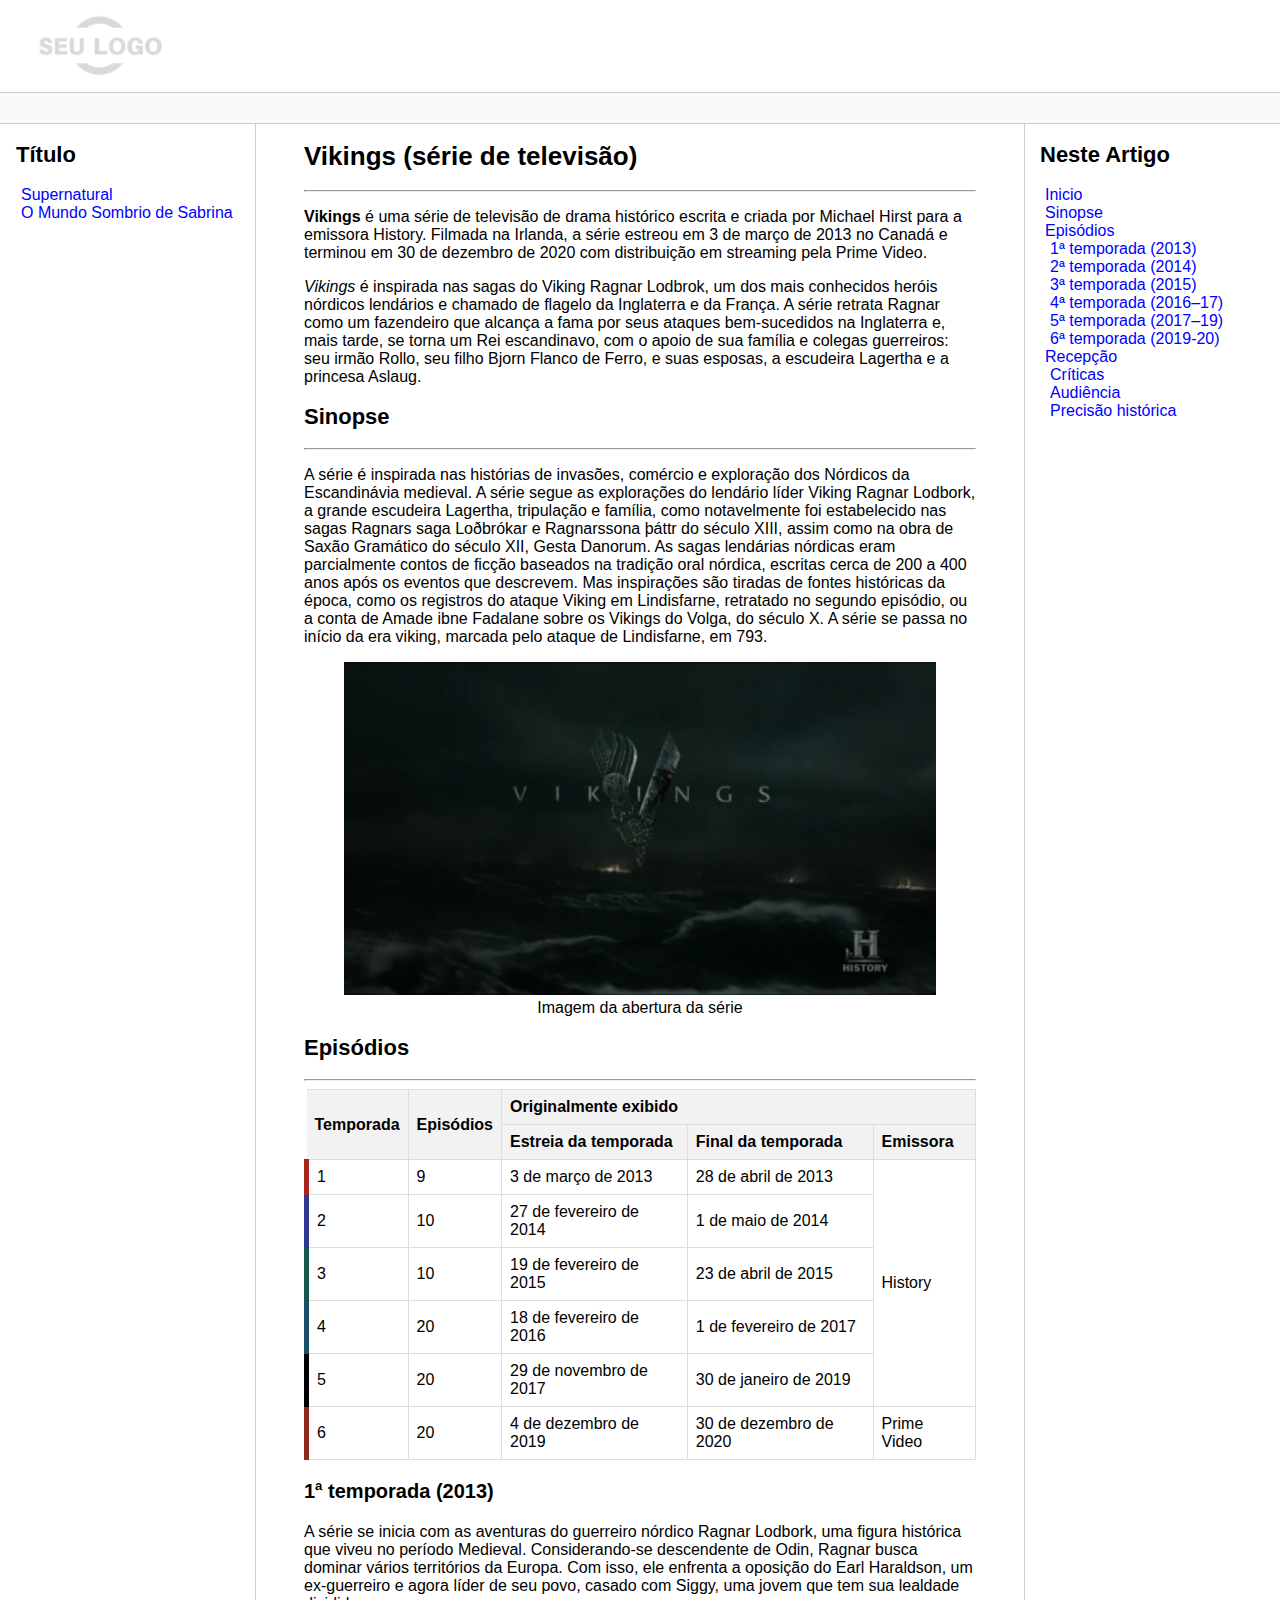
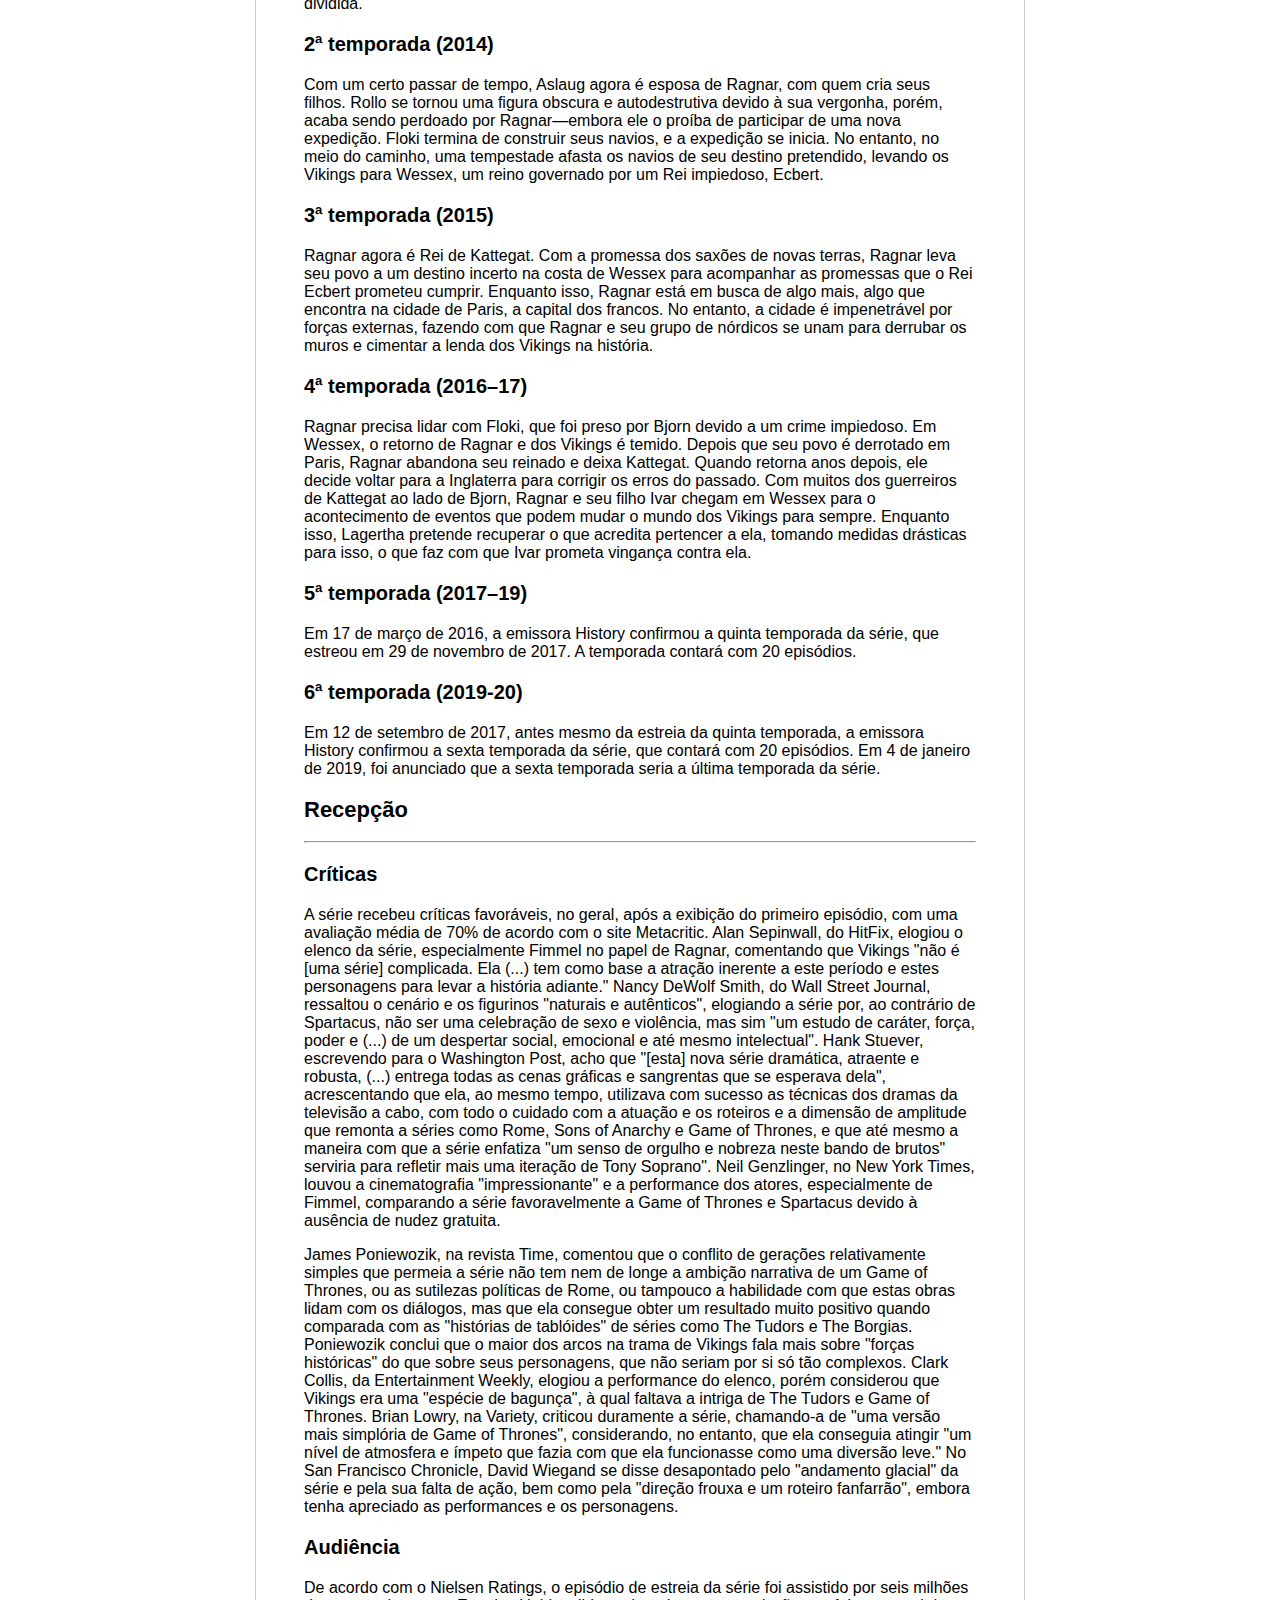
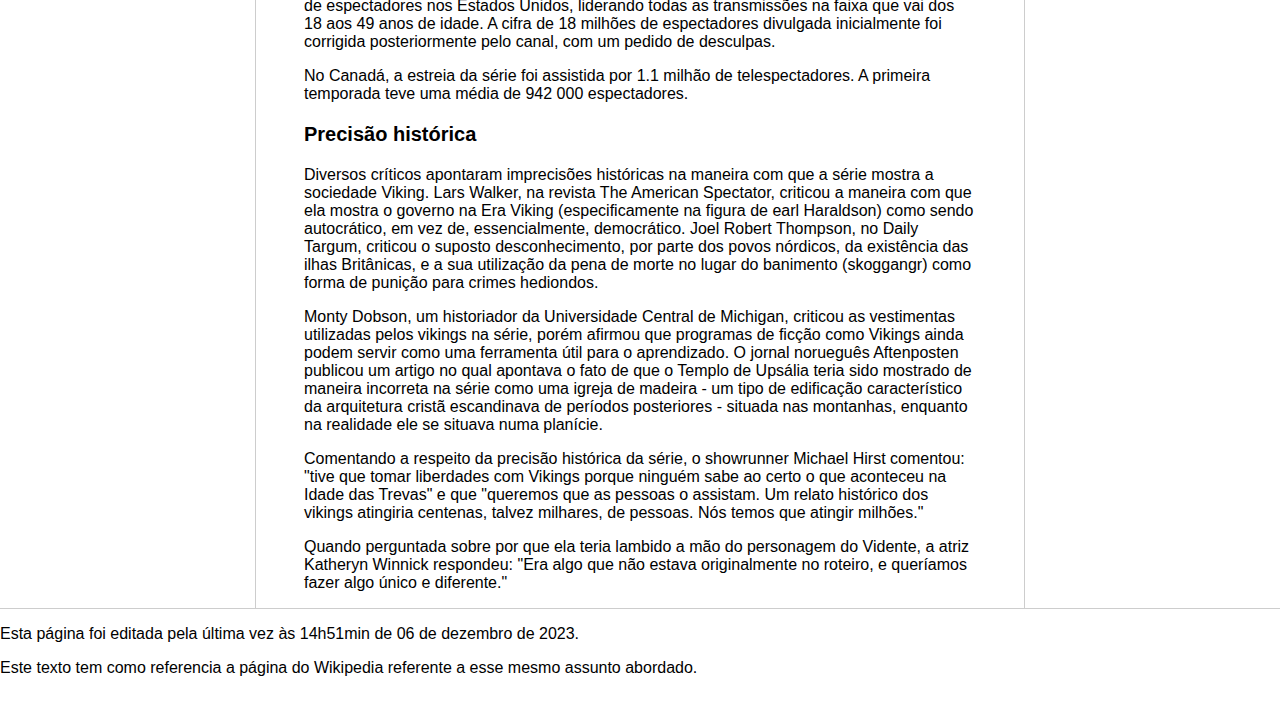
<file: index.html>
<!DOCTYPE html>
<html lang="pt-br">
<head>
    <meta charset="UTF-8">
    <meta http-equiv="X-UA-Compatible" content="IE=edge">
    <meta name="viewport" content="width=device-width, initial-scale=1.0">
    <title>Vikings (série de televisão)</title>
    <link rel="stylesheet" href="style.css">
</head>
<body>

    <header>   
        <section class="logo">
            <img src="images/logo.png" width="200" alt="Logo"/>
        </section>

        <div class="bar"></div>
    </header>

    <main>
        <section class="content">
            <nav class="sidebar">
                <h2>Título</h2>
                <ul>
                    <li><a href="pages/supernatural.html">Supernatural</a></li>
                    <li><a href="#">O Mundo Sombrio de Sabrina</a></li>
                </ul>
            </nav>


            <section class="main">
                
                <article class="title">
                    <h1>Vikings (série de televisão)</h1><hr>
                </article>

                <article id="beginning">
                    <p><strong>Vikings</strong> é uma série de televisão de drama histórico escrita e criada por Michael Hirst para a emissora History. Filmada na Irlanda, a série estreou em 3 de março de 2013 no Canadá e terminou em 30 de dezembro de 2020 com distribuição em streaming pela Prime Video.</p>
                    <p><em>Vikings</em> é inspirada nas sagas do Viking Ragnar Lodbrok, um dos mais conhecidos heróis nórdicos lendários e chamado de flagelo da Inglaterra e da França. A série retrata Ragnar como um fazendeiro que alcança a fama por seus ataques bem-sucedidos na Inglaterra e, mais tarde, se torna um Rei escandinavo, com o apoio de sua família e colegas guerreiros: seu irmão Rollo, seu filho Bjorn Flanco de Ferro, e suas esposas, a escudeira Lagertha e a princesa Aslaug.</p>
                </article>

                <article id="sinopse">
                    <h2>Sinopse</h2><hr>
                    <p>A série é inspirada nas histórias de invasões, comércio e exploração dos Nórdicos da Escandinávia medieval. A série segue as explorações do lendário líder Viking Ragnar Lodbork, a grande escudeira Lagertha, tripulação e família, como notavelmente foi estabelecido nas sagas Ragnars saga Loðbrókar e Ragnarssona þáttr do século XIII, assim como na obra de Saxão Gramático do século XII, Gesta Danorum. As sagas lendárias nórdicas eram parcialmente contos de ficção baseados na tradição oral nórdica, escritas cerca de 200 a 400 anos após os eventos que descrevem. Mas inspirações são tiradas de fontes históricas da época, como os registros do ataque Viking em Lindisfarne, retratado no segundo episódio, ou a conta de Amade ibne Fadalane sobre os Vikings do Volga, do século X. A série se passa no início da era viking, marcada pelo ataque de Lindisfarne, em 793.</p>

                    <figure>
                        <img src="images/Vikings-image.png" alt="Imagem da abertura da série">
                        <figcaption>Imagem da abertura da série</figcaption>
                    </figure>
                </article>

                <article id="episodes">
                    <h2>Episódios</h2><hr>

                    <section>
                        <table>
                            <thead>
                                <tr>
                                    <th rowspan="2">Temporada</th>
                                    <th rowspan="2">Episódios</th>
                                    <th colspan="3">Originalmente exibido</th>
                                </tr>
                                <tr>
                                    <th>Estreia da temporada</th>
                                    <th>Final da temporada</th>
                                    <th>Emissora</th>
                                </tr>
                            </thead>

                            <tbody>
                                <tr>
                                    <td class="borda1">1</td>
                                    <td>9</td>
                                    <td>3 de março de 2013</td>
                                    <td>28 de abril de 2013</td>
                                    <td rowspan="5">History</td>
                                </tr>

                                <tr>
                                    <td class="borda2">2</td>
                                    <td>10</td>
                                    <td>27 de fevereiro de 2014</td>
                                    <td>1 de maio de 2014</td>
                                </tr>

                                <tr>
                                    <td class="borda3">3</td>
                                    <td>10</td>
                                    <td>19 de fevereiro de 2015</td>
                                    <td>23 de abril de 2015</td>
                                </tr>

                                <tr>
                                    <td class="borda4">4</td>
                                    <td>20</td>
                                    <td>18 de fevereiro de 2016</td>
                                    <td>1 de fevereiro de 2017</td>
                                </tr>

                                <tr>
                                    <td class="borda5">5</td>
                                    <td>20</td>
                                    <td>29 de novembro de 2017</td>
                                    <td>30 de janeiro de 2019</td>
                                </tr>

                                <tr>
                                    <td class="borda6">6</td>
                                    <td>20</td>
                                    <td>4 de dezembro de 2019</td>
                                    <td>30 de dezembro de 2020</td>
                                    <td>Prime Video</td>
                                </tr>
                
                            </tbody>

                        </table>
                    </section>

                    <section>
                        <h3 id="temporada-01">1ª temporada (2013)</h3>
                        <p>A série se inicia com as aventuras do guerreiro nórdico Ragnar Lodbork, uma figura histórica que viveu no período Medieval. Considerando-se descendente de Odin, Ragnar busca dominar vários territórios da Europa. Com isso, ele enfrenta a oposição do Earl Haraldson, um ex-guerreiro e agora líder de seu povo, casado com Siggy, uma jovem que tem sua lealdade dividida.</p>

                        <h3 id="temporada-02">2ª temporada (2014)</h3>
                        <p>Com um certo passar de tempo, Aslaug agora é esposa de Ragnar, com quem cria seus filhos. Rollo se tornou uma figura obscura e autodestrutiva devido à sua vergonha, porém, acaba sendo perdoado por Ragnar—embora ele o proíba de participar de uma nova expedição. Floki termina de construir seus navios, e a expedição se inicia. No entanto, no meio do caminho, uma tempestade afasta os navios de seu destino pretendido, levando os Vikings para Wessex, um reino governado por um Rei impiedoso, Ecbert.</p>

                        <h3 id="temporada-03">3ª temporada (2015)</h3>
                        <p>Ragnar agora é Rei de Kattegat. Com a promessa dos saxões de novas terras, Ragnar leva seu povo a um destino incerto na costa de Wessex para acompanhar as promessas que o Rei Ecbert prometeu cumprir. Enquanto isso, Ragnar está em busca de algo mais, algo que encontra na cidade de Paris, a capital dos francos. No entanto, a cidade é impenetrável por forças externas, fazendo com que Ragnar e seu grupo de nórdicos se unam para derrubar os muros e cimentar a lenda dos Vikings na história.</p>

                        <h3 id="temporada-04">4ª temporada (2016–17)</h3>
                        <p>Ragnar precisa lidar com Floki, que foi preso por Bjorn devido a um crime impiedoso. Em Wessex, o retorno de Ragnar e dos Vikings é temido. Depois que seu povo é derrotado em Paris, Ragnar abandona seu reinado e deixa Kattegat. Quando retorna anos depois, ele decide voltar para a Inglaterra para corrigir os erros do passado. Com muitos dos guerreiros de Kattegat ao lado de Bjorn, Ragnar e seu filho Ivar chegam em Wessex para o acontecimento de eventos que podem mudar o mundo dos Vikings para sempre. Enquanto isso, Lagertha pretende recuperar o que acredita pertencer a ela, tomando medidas drásticas para isso, o que faz com que Ivar prometa vingança contra ela.</p>

                        <h3 id="temporada-05">5ª temporada (2017–19)</h3>
                        <p>Em 17 de março de 2016, a emissora History confirmou a quinta temporada da série, que estreou em 29 de novembro de 2017. A temporada contará com 20 episódios.</p>

                        <h3 id="temporada-06">6ª temporada (2019-20)</h3>
                        <p>Em 12 de setembro de 2017, antes mesmo da estreia da quinta temporada, a emissora History confirmou a sexta temporada da série, que contará com 20 episódios. Em 4 de janeiro de 2019, foi anunciado que a sexta temporada seria a última temporada da série.</p>
                    </section>
                </article>

                <article id="reception">
                    <h2>Recepção</h2><hr>
                    <section>
                        <h3 id="criticas">Críticas</h3>
                        <p>A série recebeu críticas favoráveis, no geral, após a exibição do primeiro episódio, com uma avaliação média de 70% de acordo com o site Metacritic. Alan Sepinwall, do HitFix, elogiou o elenco da série, especialmente Fimmel no papel de Ragnar, comentando que Vikings "não é [uma série] complicada. Ela (...) tem como base a atração inerente a este período e estes personagens para levar a história adiante." Nancy DeWolf Smith, do Wall Street Journal, ressaltou o cenário e os figurinos "naturais e autênticos", elogiando a série por, ao contrário de Spartacus, não ser uma celebração de sexo e violência, mas sim "um estudo de caráter, força, poder e (...) de um despertar social, emocional e até mesmo intelectual". Hank Stuever, escrevendo para o Washington Post, acho que "[esta] nova série dramática, atraente e robusta, (...) entrega todas as cenas gráficas e sangrentas que se esperava dela", acrescentando que ela, ao mesmo tempo, utilizava com sucesso as técnicas dos dramas da televisão a cabo, com todo o cuidado com a atuação e os roteiros e a dimensão de amplitude que remonta a séries como Rome, Sons of Anarchy e Game of Thrones, e que até mesmo a maneira com que a série enfatiza "um senso de orgulho e nobreza neste bando de brutos" serviria para refletir mais uma iteração de Tony Soprano". Neil Genzlinger, no New York Times, louvou a cinematografia "impressionante" e a performance dos atores, especialmente de Fimmel, comparando a série favoravelmente a Game of Thrones e Spartacus devido à ausência de nudez gratuita.</p>

                        <p>James Poniewozik, na revista Time, comentou que o conflito de gerações relativamente simples que permeia a série não tem nem de longe a ambição narrativa de um Game of Thrones, ou as sutilezas políticas de Rome, ou tampouco a habilidade com que estas obras lidam com os diálogos, mas que ela consegue obter um resultado muito positivo quando comparada com as "histórias de tablóides" de séries como The Tudors e The Borgias. Poniewozik conclui que o maior dos arcos na trama de Vikings fala mais sobre "forças históricas" do que sobre seus personagens, que não seriam por si só tão complexos. Clark Collis, da Entertainment Weekly, elogiou a performance do elenco, porém considerou que Vikings era uma "espécie de bagunça", à qual faltava a intriga de The Tudors e Game of Thrones. Brian Lowry, na Variety, criticou duramente a série, chamando-a de "uma versão mais simplória de Game of Thrones", considerando, no entanto, que ela conseguia atingir "um nível de atmosfera e ímpeto que fazia com que ela funcionasse como uma diversão leve." No San Francisco Chronicle, David Wiegand se disse desapontado pelo "andamento glacial" da série e pela sua falta de ação, bem como pela "direção frouxa e um roteiro fanfarrão", embora tenha apreciado as performances e os personagens.</p>
                    </section>

                    <section>
                        <h3 id="audiencia">Audiência</h3>
                        <p>De acordo com o Nielsen Ratings, o episódio de estreia da série foi assistido por seis milhões de espectadores nos Estados Unidos, liderando todas as transmissões na faixa que vai dos 18 aos 49 anos de idade. A cifra de 18 milhões de espectadores divulgada inicialmente foi corrigida posteriormente pelo canal, com um pedido de desculpas.</p>

                        <p>No Canadá, a estreia da série foi assistida por 1.1 milhão de telespectadores. A primeira temporada teve uma média de 942 000 espectadores.</p>
                    </section>

                    <section>
                        <h3 id="precisao">Precisão histórica</h3>
                        <p>Diversos críticos apontaram imprecisões históricas na maneira com que a série mostra a sociedade Viking. Lars Walker, na revista The American Spectator, criticou a maneira com que ela mostra o governo na Era Viking (especificamente na figura de earl Haraldson) como sendo autocrático, em vez de, essencialmente, democrático. Joel Robert Thompson, no Daily Targum, criticou o suposto desconhecimento, por parte dos povos nórdicos, da existência das ilhas Britânicas, e a sua utilização da pena de morte no lugar do banimento (skoggangr) como forma de punição para crimes hediondos.</p>

                        <p>Monty Dobson, um historiador da Universidade Central de Michigan, criticou as vestimentas utilizadas pelos vikings na série, porém afirmou que programas de ficção como Vikings ainda podem servir como uma ferramenta útil para o aprendizado. O jornal norueguês Aftenposten publicou um artigo no qual apontava o fato de que o Templo de Upsália teria sido mostrado de maneira incorreta na série como uma igreja de madeira - um tipo de edificação característico da arquitetura cristã escandinava de períodos posteriores - situada nas montanhas, enquanto na realidade ele se situava numa planície.</p>

                        <p>Comentando a respeito da precisão histórica da série, o showrunner Michael Hirst comentou: "tive que tomar liberdades com Vikings porque ninguém sabe ao certo o que aconteceu na Idade das Trevas" e que "queremos que as pessoas o assistam. Um relato histórico dos vikings atingiria centenas, talvez milhares, de pessoas. Nós temos que atingir milhões."</p>

                        <p>Quando perguntada sobre por que ela teria lambido a mão do personagem do Vidente, a atriz Katheryn Winnick respondeu: "Era algo que não estava originalmente no roteiro, e queríamos fazer algo único e diferente."</p>
                    </section>
                </article>


            </section>


            <nav class="anchors">
                <h2>Neste Artigo</h2>
                <ul>
                    <li><a href="#beginning">Inicio</a></li>
                    <li><a href="#sinopse">Sinopse</a></li>
                    <li><a href="#episodes">Episódios</a></li>
                    <ul>
                        <li><a href="#temporada-01">1ª temporada (2013)</a></li>
                        <li><a href="#temporada-02">2ª temporada (2014)</a></li>
                        <li><a href="#temporada-03">3ª temporada (2015)</a></li>
                        <li><a href="#temporada-04">4ª temporada (2016–17)</a></li>
                        <li><a href="#temporada-05">5ª temporada (2017–19)</a></li>
                        <li><a href="#temporada-06">6ª temporada (2019-20)</a></li>
                    </ul>
                    <li><a href="#reception">Recepção</a></li>
                        <ul>
                            <li><a href="#criticas">Críticas</a></li>
                            <li><a href="#audiencia">Audiência</a></li>
                            <li><a href="#precisao">Precisão histórica</a></li>
                        </ul>
                </ul>
            </nav>
        </section>
    </main>

    <footer class="footer">
        <p>Esta página foi editada pela última vez às 14h51min de 06 de dezembro de 2023.</p>
        <p>Este texto tem como referencia a página do Wikipedia referente a esse mesmo assunto abordado.</p>
    </footer>
</body>
</html>
</file>
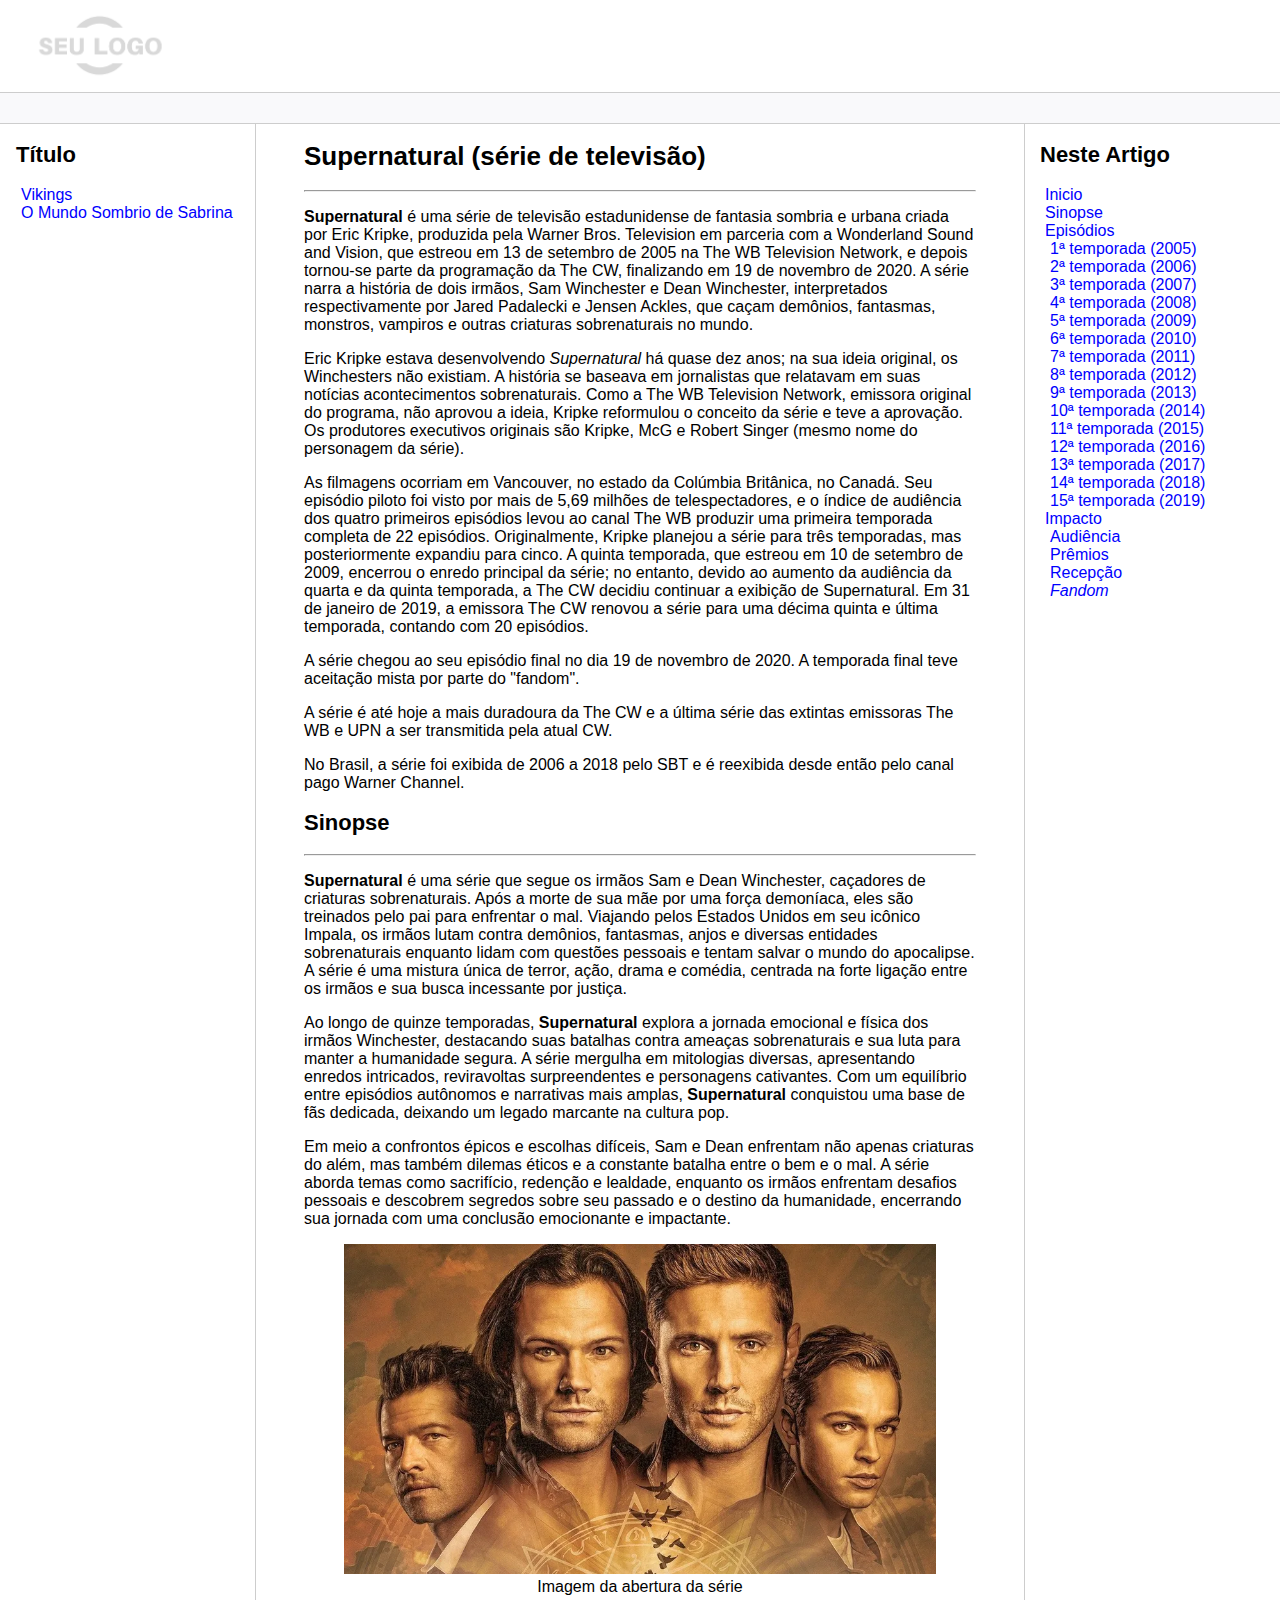
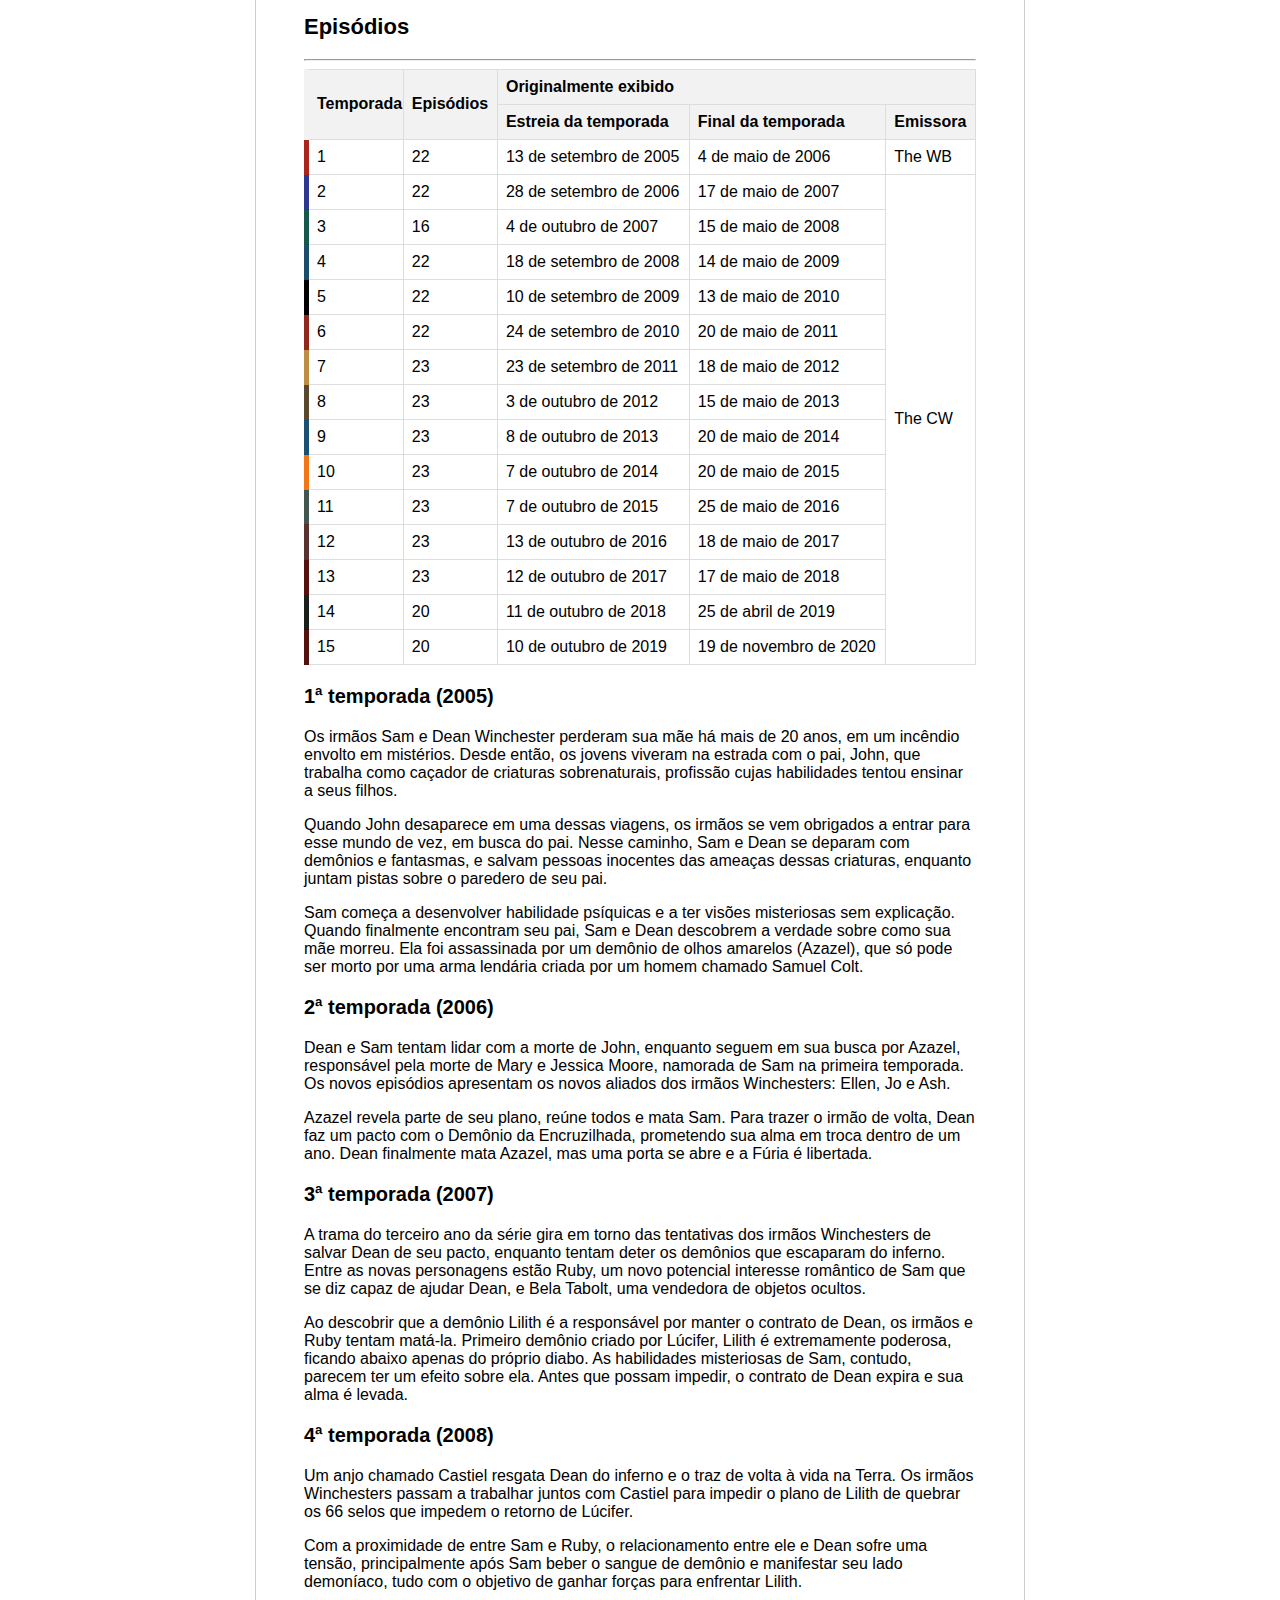
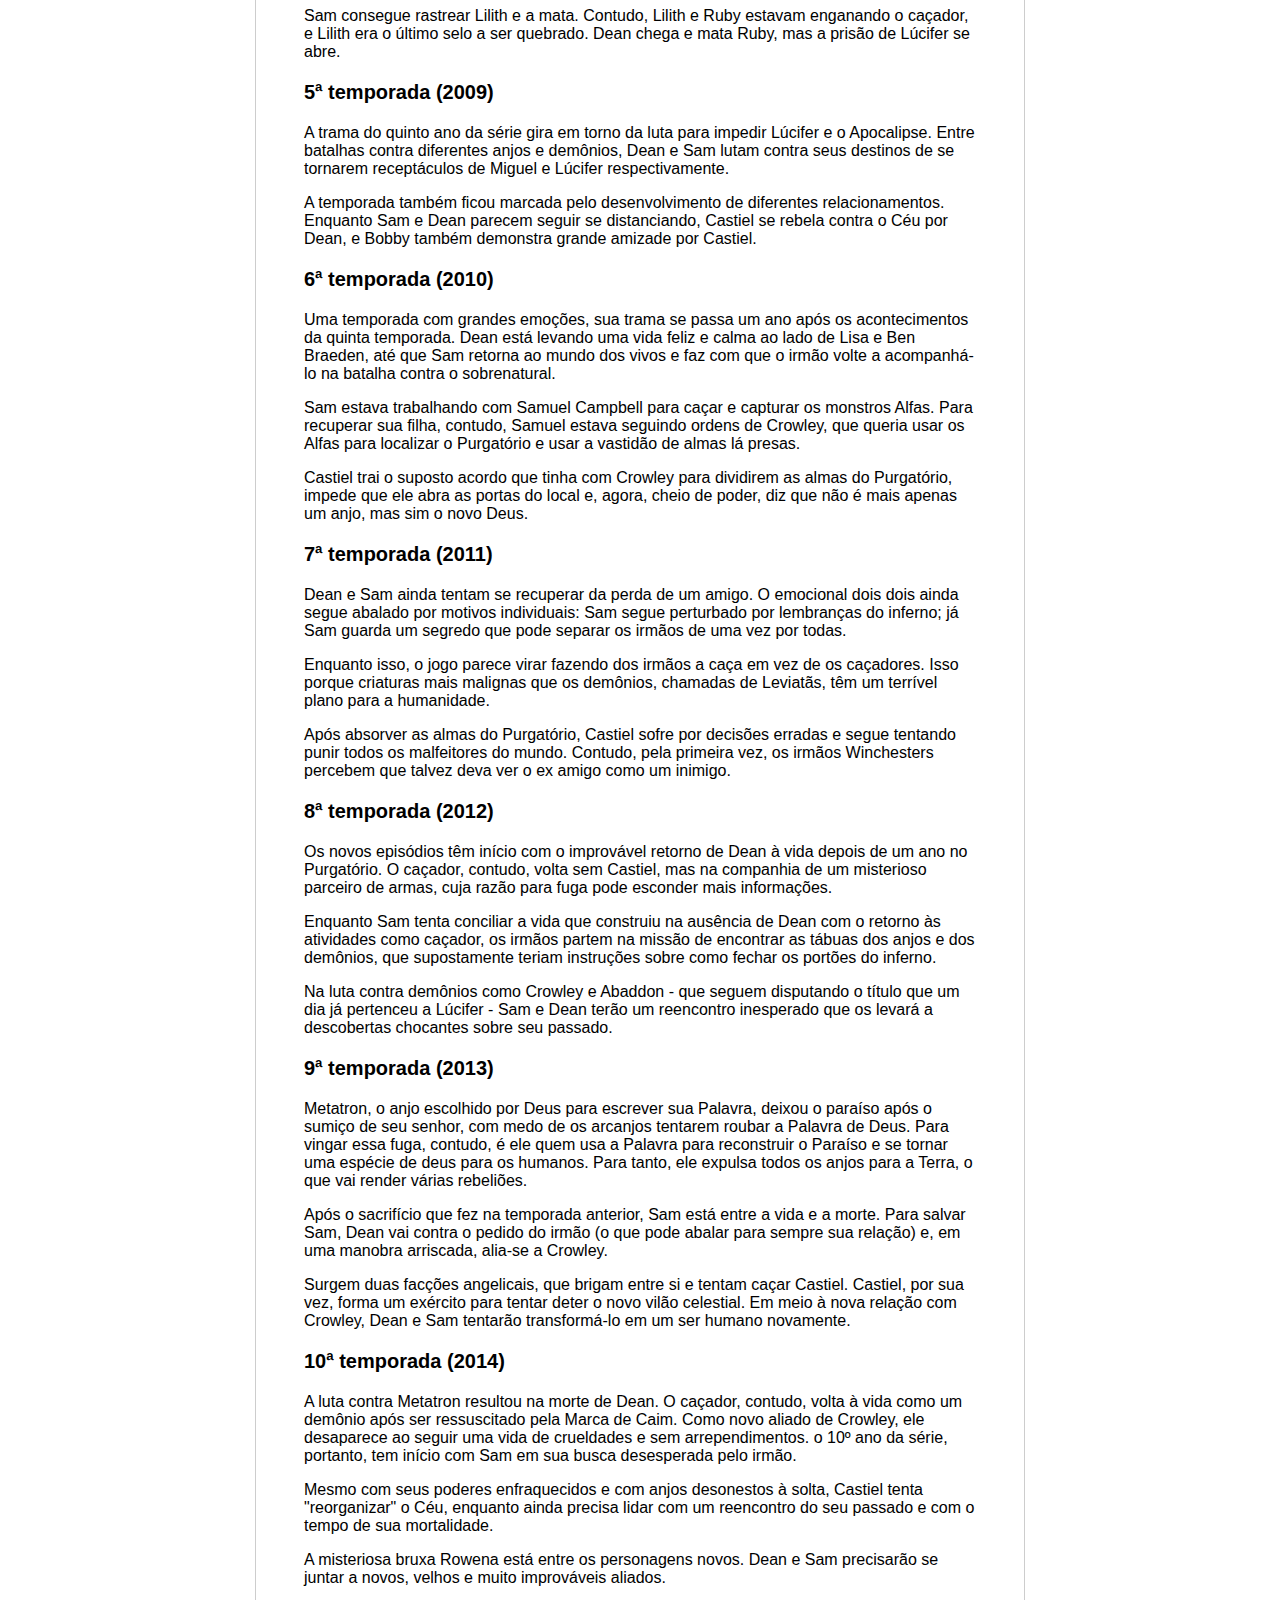
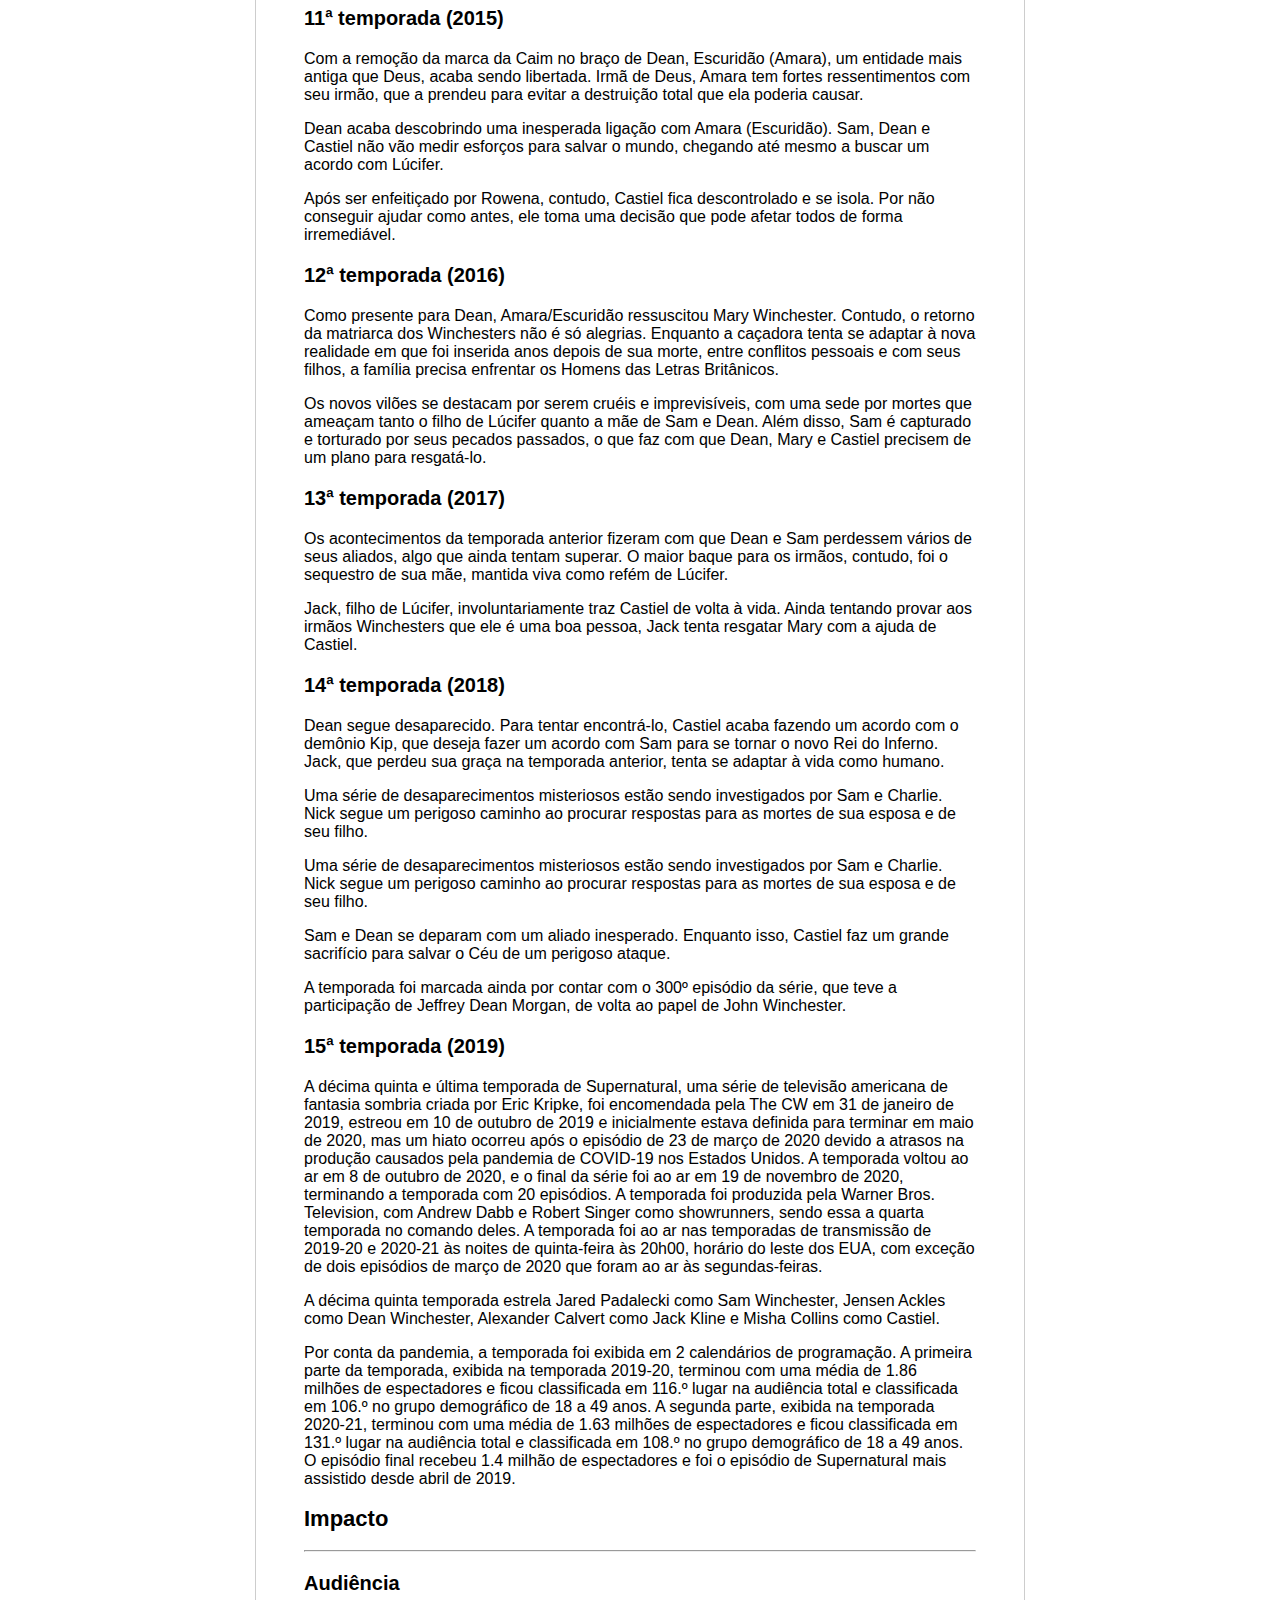
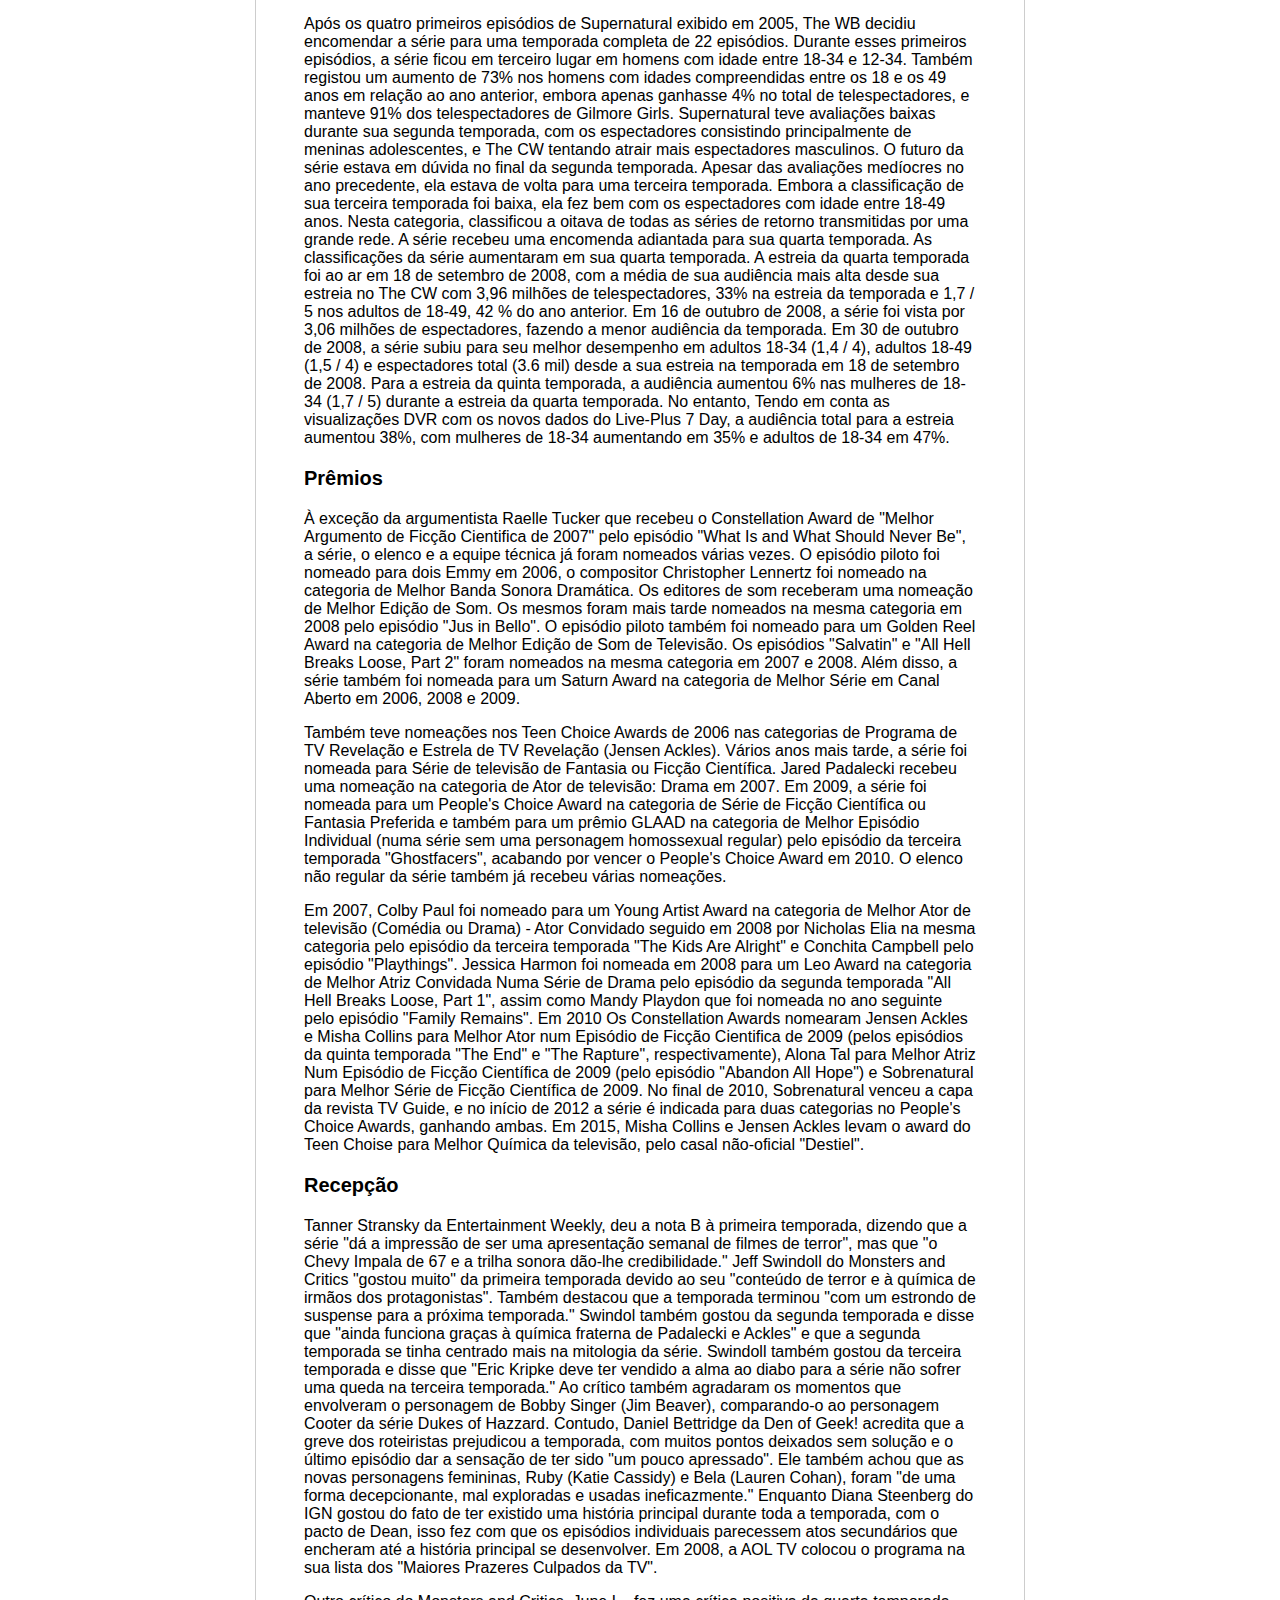
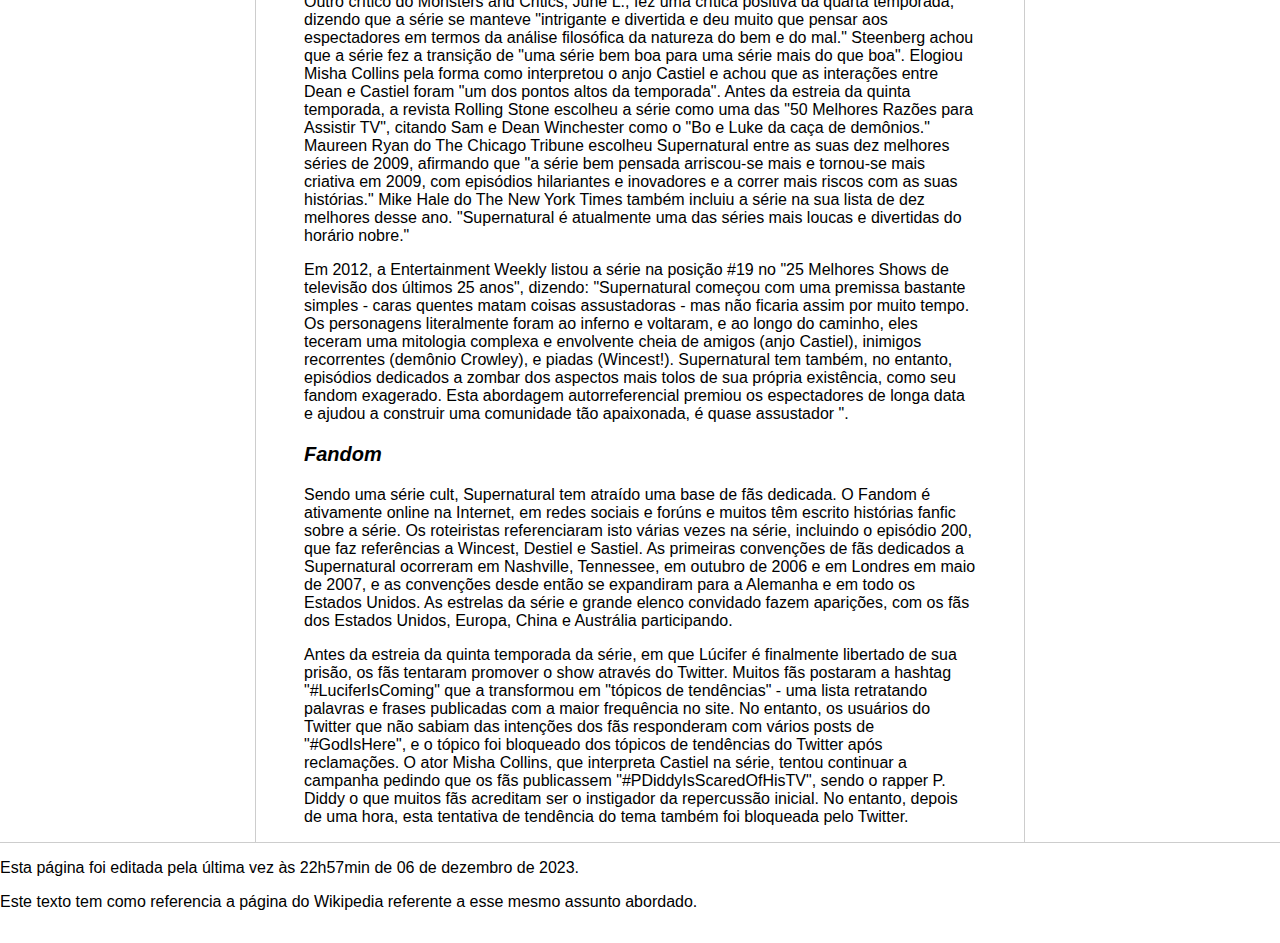
<file: pages/supernatural.html>
<!DOCTYPE html>
<html lang="pt-br">
<head>
    <meta charset="UTF-8">
    <meta http-equiv="X-UA-Compatible" content="IE=edge">
    <meta name="viewport" content="width=device-width, initial-scale=1.0">
    <title>Supernatural (série de televisão)</title>
    <link rel="stylesheet" href="../style.css">
</head>
<body>

    <header>   
        <section class="logo">
            <img src="../images/logo.png" width="200" alt="Logo"/>
        </section>

        <div class="bar"></div>
    </header>

    <main>
        <section class="content">
            <nav class="sidebar">
                <h2>Título</h2>
                <ul>
                    <li><a href="../index.html">Vikings</a></li>
                    <li><a href="sabrina.html">O Mundo Sombrio de Sabrina</a></li>
                </ul>
            </nav>


            <section class="main">
                
                <article class="title">
                    <h1>Supernatural (série de televisão)</h1><hr>
                </article>

                <article id="beginning">
                    <p><strong>Supernatural</strong> é uma série de televisão estadunidense de fantasia sombria e urbana criada por Eric Kripke, produzida pela Warner Bros. Television em parceria com a Wonderland Sound and Vision, que estreou em 13 de setembro de 2005 na The WB Television Network, e depois tornou-se parte da programação da The CW, finalizando em 19 de novembro de 2020. A série narra a história de dois irmãos, Sam Winchester e Dean Winchester, interpretados respectivamente por Jared Padalecki e Jensen Ackles, que caçam demônios, fantasmas, monstros, vampiros e outras criaturas sobrenaturais no mundo.</p>
                    <p>Eric Kripke estava desenvolvendo <em>Supernatural</em> há quase dez anos; na sua ideia original, os Winchesters não existiam. A história se baseava em jornalistas que relatavam em suas notícias acontecimentos sobrenaturais. Como a The WB Television Network, emissora original do programa, não aprovou a ideia, Kripke reformulou o conceito da série e teve a aprovação. Os produtores executivos originais são Kripke, McG e Robert Singer (mesmo nome do personagem da série).</p>
                    <p>As filmagens ocorriam em Vancouver, no estado da Colúmbia Britânica, no Canadá. Seu episódio piloto foi visto por mais de 5,69 milhões de telespectadores, e o índice de audiência dos quatro primeiros episódios levou ao canal The WB produzir uma primeira temporada completa de 22 episódios. Originalmente, Kripke planejou a série para três temporadas, mas posteriormente expandiu para cinco. A quinta temporada, que estreou em 10 de setembro de 2009, encerrou o enredo principal da série; no entanto, devido ao aumento da audiência da quarta e da quinta temporada, a The CW decidiu continuar a exibição de Supernatural. Em 31 de janeiro de 2019, a emissora The CW renovou a série para uma décima quinta e última temporada, contando com 20 episódios.</p>
                    <p>A série chegou ao seu episódio final no dia 19 de novembro de 2020. A temporada final teve aceitação mista por parte do "fandom".</p>
                    <p>A série é até hoje a mais duradoura da The CW e a última série das extintas emissoras The WB e UPN a ser transmitida pela atual CW.</p>
                    <p>No Brasil, a série foi exibida de 2006 a 2018 pelo SBT e é reexibida desde então pelo canal pago Warner Channel.</p>
                </article>

                <article id="sinopse">
                    <h2>Sinopse</h2><hr>
                    <p><strong>Supernatural</strong> é uma série que segue os irmãos Sam e Dean Winchester, caçadores de criaturas sobrenaturais. Após a morte de sua mãe por uma força demoníaca, eles são treinados pelo pai para enfrentar o mal. Viajando pelos Estados Unidos em seu icônico Impala, os irmãos lutam contra demônios, fantasmas, anjos e diversas entidades sobrenaturais enquanto lidam com questões pessoais e tentam salvar o mundo do apocalipse. A série é uma mistura única de terror, ação, drama e comédia, centrada na forte ligação entre os irmãos e sua busca incessante por justiça.</p>
                    <p>Ao longo de quinze temporadas, <strong>Supernatural</strong> explora a jornada emocional e física dos irmãos Winchester, destacando suas batalhas contra ameaças sobrenaturais e sua luta para manter a humanidade segura. A série mergulha em mitologias diversas, apresentando enredos intricados, reviravoltas surpreendentes e personagens cativantes. Com um equilíbrio entre episódios autônomos e narrativas mais amplas, <strong>Supernatural</strong> conquistou uma base de fãs dedicada, deixando um legado marcante na cultura pop.</p>
                    <p>Em meio a confrontos épicos e escolhas difíceis, Sam e Dean enfrentam não apenas criaturas do além, mas também dilemas éticos e a constante batalha entre o bem e o mal. A série aborda temas como sacrifício, redenção e lealdade, enquanto os irmãos enfrentam desafios pessoais e descobrem segredos sobre seu passado e o destino da humanidade, encerrando sua jornada com uma conclusão emocionante e impactante.</p>

                    <figure>
                        <img src="../images/supernatural-logo.webp" alt="Imagem da abertura da série">
                        <figcaption>Imagem da abertura da série</figcaption>
                    </figure>
                </article>

                <article id="episodes">
                    <h2>Episódios</h2><hr>

                    <section>
                        <table>
                            <thead>
                                <tr>
                                    <th class="borda-cabecalho" rowspan="2">Temporada</th>
                                    <th rowspan="2">Episódios</th>
                                    <th colspan="3">Originalmente exibido</th>
                                </tr>
                                <tr>
                                    <th>Estreia da temporada</th>
                                    <th>Final da temporada</th>
                                    <th>Emissora</th>
                                </tr>
                            </thead>

                            <tbody>
                                <tr>
                                    <td class="borda1">1</td>
                                    <td>22</td>
                                    <td>13 de setembro de 2005</td>
                                    <td>4 de maio de 2006</td>
                                    <td>The WB</td>
                                </tr>

                                <tr>
                                    <td class="borda2">2</td>
                                    <td>22</td>
                                    <td>28 de setembro de 2006</td>
                                    <td>17 de maio de 2007</td>
                                    <td rowspan="14">The CW</td>
                                </tr>

                                <tr>
                                    <td class="borda3">3</td>
                                    <td>16</td>
                                    <td>4 de outubro de 2007</td>
                                    <td>15 de maio de 2008</td>
                                </tr>

                                <tr>
                                    <td class="borda4">4</td>
                                    <td>22</td>
                                    <td>18 de setembro de 2008</td>
                                    <td>14 de maio de 2009</td>
                                </tr>

                                <tr>
                                    <td class="borda5">5</td>
                                    <td>22</td>
                                    <td>10 de setembro de 2009</td>
                                    <td>13 de maio de 2010</td>
                                </tr>

                                <tr>
                                    <td class="borda6">6</td>
                                    <td>22</td>
                                    <td>24 de setembro de 2010</td>
                                    <td>20 de maio de 2011</td>
                                </tr>

                                <tr>
                                    <td class="borda7">7</td>
                                    <td>23</td>
                                    <td>23 de setembro de 2011</td>
                                    <td>18 de maio de 2012</td>
                                </tr>

                                <tr class="borda8">
                                    <td>8</td>
                                    <td>23</td>
                                    <td>3 de outubro de 2012</td>
                                    <td>15 de maio de 2013</td>
                                </tr>

                                <tr class="borda9">
                                    <td>9</td>
                                    <td>23</td>
                                    <td>8 de outubro de 2013</td>
                                    <td>20 de maio de 2014</td>
                                </tr>

                                <tr class="borda10">
                                    <td>10</td>
                                    <td>23</td>
                                    <td>7 de outubro de 2014</td>
                                    <td>20 de maio de 2015</td>
                                </tr>

                                <tr class="borda11">
                                    <td>11</td>
                                    <td>23</td>
                                    <td>7 de outubro de 2015</td>
                                    <td>25 de maio de 2016</td>
                                </tr>

                                <tr>
                                    <td class="borda12">12</td>
                                    <td>23</td>
                                    <td>13 de outubro de 2016</td>
                                    <td>18 de maio de 2017</td>
                                </tr>

                                <tr>
                                    <td class="borda13">13</td>
                                    <td>23</td>
                                    <td>12 de outubro de 2017</td>
                                    <td>17 de maio de 2018</td>
                                </tr>

                                <tr>
                                    <td class="borda14">14</td>
                                    <td>20</td>
                                    <td>11 de outubro de 2018</td>
                                    <td>25 de abril de 2019</td>
                                </tr>

                                <tr>
                                    <td class="borda15">15</td>
                                    <td>20</td>
                                    <td>10 de outubro de 2019</td>
                                    <td>19 de novembro de 2020</td>
                                </tr>


                
                            </tbody>

                        </table>
                    </section>

                    <section>

                        <h3 id="temporada-01">1ª temporada (2005)</h3>
                        <p>Os irmãos Sam e Dean Winchester perderam sua mãe há mais de 20 anos, em um incêndio envolto em mistérios. Desde então, os jovens viveram na estrada com o pai, John, que trabalha como caçador de criaturas sobrenaturais, profissão cujas habilidades tentou ensinar a seus filhos.</p>
                        <p>Quando John desaparece em uma dessas viagens, os irmãos se vem obrigados a entrar para esse mundo de vez, em busca do pai. Nesse caminho, Sam e Dean se deparam com demônios e fantasmas, e salvam pessoas inocentes das ameaças dessas criaturas, enquanto juntam pistas sobre o paredero de seu pai.</p>
                        <p>Sam começa a desenvolver habilidade psíquicas e a ter visões misteriosas sem explicação. Quando finalmente encontram seu pai, Sam e Dean descobrem a verdade sobre como sua mãe morreu. Ela foi assassinada por um demônio de olhos amarelos (Azazel), que só pode ser morto por uma arma lendária criada por um homem chamado Samuel Colt.</p>

                        <h3 id="temporada-02">2ª temporada (2006)</h3>
                        <p>Dean e Sam tentam lidar com a morte de John, enquanto seguem em sua busca por Azazel, responsável pela morte de Mary e Jessica Moore, namorada de Sam na primeira temporada. Os novos episódios apresentam os novos aliados dos irmãos Winchesters: Ellen, Jo e Ash.</p>
                        <p>Azazel revela parte de seu plano, reúne todos e mata Sam. Para trazer o irmão de volta, Dean faz um pacto com o Demônio da Encruzilhada, prometendo sua alma em troca dentro de um ano. Dean finalmente mata Azazel, mas uma porta se abre e a Fúria é libertada.</p>

                        <h3 id="temporada-03">3ª temporada (2007)</h3>
                        <p>A trama do terceiro ano da série gira em torno das tentativas dos irmãos Winchesters de salvar Dean de seu pacto, enquanto tentam deter os demônios que escaparam do inferno. Entre as novas personagens estão Ruby, um novo potencial interesse romântico de Sam que se diz capaz de ajudar Dean, e Bela Tabolt, uma vendedora de objetos ocultos.</p>
                        <p>Ao descobrir que a demônio Lilith é a responsável por manter o contrato de Dean, os irmãos e Ruby tentam matá-la. Primeiro demônio criado por Lúcifer, Lilith é extremamente poderosa, ficando abaixo apenas do próprio diabo. As habilidades misteriosas de Sam, contudo, parecem ter um efeito sobre ela. Antes que possam impedir, o contrato de Dean expira e sua alma é levada.</p>

                        <h3 id="temporada-04">4ª temporada (2008)</h3>
                        <p>Um anjo chamado Castiel resgata Dean do inferno e o traz de volta à vida na Terra. Os irmãos Winchesters passam a trabalhar juntos com Castiel para impedir o plano de Lilith de quebrar os 66 selos que impedem o retorno de Lúcifer.</p>
                        <p>Com a proximidade de entre Sam e Ruby, o relacionamento entre ele e Dean sofre uma tensão, principalmente após Sam beber o sangue de demônio e manifestar seu lado demoníaco, tudo com o objetivo de ganhar forças para enfrentar Lilith.</p>
                        <p>Sam consegue rastrear Lilith e a mata. Contudo, Lilith e Ruby estavam enganando o caçador, e Lilith era o último selo a ser quebrado. Dean chega e mata Ruby, mas a prisão de Lúcifer se abre.</p>

                        <h3 id="temporada-05">5ª temporada (2009)</h3>
                        <p>A trama do quinto ano da série gira em torno da luta para impedir Lúcifer e o Apocalipse. Entre batalhas contra diferentes anjos e demônios, Dean e Sam lutam contra seus destinos de se tornarem receptáculos de Miguel e Lúcifer respectivamente.</p>
                        <p>A temporada também ficou marcada pelo desenvolvimento de diferentes relacionamentos. Enquanto Sam e Dean parecem seguir se distanciando, Castiel se rebela contra o Céu por Dean, e Bobby também demonstra grande amizade por Castiel.</p>

                        <h3 id="temporada-06">6ª temporada (2010)</h3>
                        <p>Uma temporada com grandes emoções, sua trama se passa um ano após os acontecimentos da quinta temporada. Dean está levando uma vida feliz e calma ao lado de Lisa e Ben Braeden, até que Sam retorna ao mundo dos vivos e faz com que o irmão volte a acompanhá-lo na batalha contra o sobrenatural.</p>
                        <p>Sam estava trabalhando com Samuel Campbell para caçar e capturar os monstros Alfas. Para recuperar sua filha, contudo, Samuel estava seguindo ordens de Crowley, que queria usar os Alfas para localizar o Purgatório e usar a vastidão de almas lá presas.</p>
                        <p>Castiel trai o suposto acordo que tinha com Crowley para dividirem as almas do Purgatório, impede que ele abra as portas do local e, agora, cheio de poder, diz que não é mais apenas um anjo, mas sim o novo Deus.</p>

                        <h3 id="temporada-07">7ª temporada (2011)</h3>
                        <p>Dean e Sam ainda tentam se recuperar da perda de um amigo. O emocional dois dois ainda segue abalado por motivos individuais: Sam segue perturbado por lembranças do inferno; já Sam guarda um segredo que pode separar os irmãos de uma vez por todas.</p>
                        <p>Enquanto isso, o jogo parece virar fazendo dos irmãos a caça em vez de os caçadores. Isso porque criaturas mais malignas que os demônios, chamadas de Leviatãs, têm um terrível plano para a humanidade.</p>
                        <p>Após absorver as almas do Purgatório, Castiel sofre por decisões erradas e segue tentando punir todos os malfeitores do mundo. Contudo, pela primeira vez, os irmãos Winchesters percebem que talvez deva ver o ex amigo como um inimigo.</p>

                        <h3 id="temporada-08">8ª temporada (2012)</h3>
                        <p>Os novos episódios têm início com o improvável retorno de Dean à vida depois de um ano no Purgatório. O caçador, contudo, volta sem Castiel, mas na companhia de um misterioso parceiro de armas, cuja razão para fuga pode esconder mais informações.</p>
                        <p>Enquanto Sam tenta conciliar a vida que construiu na ausência de Dean com o retorno às atividades como caçador, os irmãos partem na missão de encontrar as tábuas dos anjos e dos demônios, que supostamente teriam instruções sobre como fechar os portões do inferno.</p>
                        <p>Na luta contra demônios como Crowley e Abaddon - que seguem disputando o título que um dia já pertenceu a Lúcifer - Sam e Dean terão um reencontro inesperado que os levará a descobertas chocantes sobre seu passado.</p>

                        <h3 id="temporada-09">9ª temporada (2013)</h3>
                        <p>Metatron, o anjo escolhido por Deus para escrever sua Palavra, deixou o paraíso após o sumiço de seu senhor, com medo de os arcanjos tentarem roubar a Palavra de Deus. Para vingar essa fuga, contudo, é ele quem usa a Palavra para reconstruir o Paraíso e se tornar uma espécie de deus para os humanos. Para tanto, ele expulsa todos os anjos para a Terra, o que vai render várias rebeliões.</p>
                        <p>Após o sacrifício que fez na temporada anterior, Sam está entre a vida e a morte. Para salvar Sam, Dean vai contra o pedido do irmão (o que pode abalar para sempre sua relação) e, em uma manobra arriscada, alia-se a Crowley.</p>
                        <p>Surgem duas facções angelicais, que brigam entre si e tentam caçar Castiel. Castiel, por sua vez, forma um exército para tentar deter o novo vilão celestial. Em meio à nova relação com Crowley, Dean e Sam tentarão transformá-lo em um ser humano novamente.</p>

                        <h3 id="temporada-10">10ª temporada (2014)</h3>
                        <p>A luta contra Metatron resultou na morte de Dean. O caçador, contudo, volta à vida como um demônio após ser ressuscitado pela Marca de Caim. Como novo aliado de Crowley, ele desaparece ao seguir uma vida de crueldades e sem arrependimentos. o 10º ano da série, portanto, tem início com Sam em sua busca desesperada pelo irmão.</p>
                        <p>Mesmo com seus poderes enfraquecidos e com anjos desonestos à solta, Castiel tenta "reorganizar" o Céu, enquanto ainda precisa lidar com um reencontro do seu passado e com o tempo de sua mortalidade.</p>
                        <p>A misteriosa bruxa Rowena está entre os personagens novos. Dean e Sam precisarão se juntar a novos, velhos e muito improváveis aliados.</p>

                        <h3 id="temporada-11">11ª temporada (2015)</h3>
                        <p>Com a remoção da marca da Caim no braço de Dean, Escuridão (Amara), um entidade mais antiga que Deus, acaba sendo libertada. Irmã de Deus, Amara tem fortes ressentimentos com seu irmão, que a prendeu para evitar a destruição total que ela poderia causar.</p>
                        <p>Dean acaba descobrindo uma inesperada ligação com Amara (Escuridão). Sam, Dean e Castiel não vão medir esforços para salvar o mundo, chegando até mesmo a buscar um acordo com Lúcifer.</p>
                        <p>Após ser enfeitiçado por Rowena, contudo, Castiel fica descontrolado e se isola. Por não conseguir ajudar como antes, ele toma uma decisão que pode afetar todos de forma irremediável.</p>

                        <h3 id="temporada-12">12ª temporada (2016)</h3>
                        <p>Como presente para Dean, Amara/Escuridão ressuscitou Mary Winchester. Contudo, o retorno da matriarca dos Winchesters não é só alegrias. Enquanto a caçadora tenta se adaptar à nova realidade em que foi inserida anos depois de sua morte, entre conflitos pessoais e com seus filhos, a família precisa enfrentar os Homens das Letras Britânicos.</p>
                        <p>Os novos vilões se destacam por serem cruéis e imprevisíveis, com uma sede por mortes que ameaçam tanto o filho de Lúcifer quanto a mãe de Sam e Dean. Além disso, Sam é capturado e torturado por seus pecados passados, o que faz com que Dean, Mary e Castiel precisem de um plano para resgatá-lo.</p>

                        <h3 id="temporada-13">13ª temporada (2017)</h3>
                        <p>Os acontecimentos da temporada anterior fizeram com que Dean e Sam perdessem vários de seus aliados, algo que ainda tentam superar. O maior baque para os irmãos, contudo, foi o sequestro de sua mãe, mantida viva como refém de Lúcifer.</p>
                        <p>Jack, filho de Lúcifer, involuntariamente traz Castiel de volta à vida. Ainda tentando provar aos irmãos Winchesters que ele é uma boa pessoa, Jack tenta resgatar Mary com a ajuda de Castiel.</p>

                        <h3 id="temporada-14">14ª temporada (2018)</h3>
                        <p>Dean segue desaparecido. Para tentar encontrá-lo, Castiel acaba fazendo um acordo com o demônio Kip, que deseja fazer um acordo com Sam para se tornar o novo Rei do Inferno. Jack, que perdeu sua graça na temporada anterior, tenta se adaptar à vida como humano.</p>
                        <p>Uma série de desaparecimentos misteriosos estão sendo investigados por Sam e Charlie. Nick segue um perigoso caminho ao procurar respostas para as mortes de sua esposa e de seu filho.</p>
                        <p>Uma série de desaparecimentos misteriosos estão sendo investigados por Sam e Charlie. Nick segue um perigoso caminho ao procurar respostas para as mortes de sua esposa e de seu filho.</p>
                        <p>Sam e Dean se deparam com um aliado inesperado. Enquanto isso, Castiel faz um grande sacrifício para salvar o Céu de um perigoso ataque.</p>
                        <p>A temporada foi marcada ainda por contar com o 300º episódio da série, que teve a participação de Jeffrey Dean Morgan, de volta ao papel de John Winchester.</p>

                        <h3 id="temporada-15">15ª temporada (2019)</h3>
                        <p>A décima quinta e última temporada de Supernatural, uma série de televisão americana de fantasia sombria criada por Eric Kripke, foi encomendada pela The CW em 31 de janeiro de 2019, estreou em 10 de outubro de 2019 e inicialmente estava definida para terminar em maio de 2020, mas um hiato ocorreu após o episódio de 23 de março de 2020 devido a atrasos na produção causados pela pandemia de COVID-19 nos Estados Unidos. A temporada voltou ao ar em 8 de outubro de 2020, e o final da série foi ao ar em 19 de novembro de 2020, terminando a temporada com 20 episódios. A temporada foi produzida pela Warner Bros. Television, com Andrew Dabb e Robert Singer como showrunners, sendo essa a quarta temporada no comando deles. A temporada foi ao ar nas temporadas de transmissão de 2019-20 e 2020-21 às noites de quinta-feira às 20h00, horário do leste dos EUA, com exceção de dois episódios de março de 2020 que foram ao ar às segundas-feiras.</p>
                        <p>A décima quinta temporada estrela Jared Padalecki como Sam Winchester, Jensen Ackles como Dean Winchester, Alexander Calvert como Jack Kline e Misha Collins como Castiel.</p>
                        <p>Por conta da pandemia, a temporada foi exibida em 2 calendários de programação. A primeira parte da temporada, exibida na temporada 2019-20, terminou com uma média de 1.86 milhões de espectadores e ficou classificada em 116.º lugar na audiência total e classificada em 106.º no grupo demográfico de 18 a 49 anos. A segunda parte, exibida na temporada 2020-21, terminou com uma média de 1.63 milhões de espectadores e ficou classificada em 131.º lugar na audiência total e classificada em 108.º no grupo demográfico de 18 a 49 anos. O episódio final recebeu 1.4 milhão de espectadores e foi o episódio de Supernatural mais assistido desde abril de 2019.</p>

                    </section>
                </article>

                <article id="impact">
                    <h2>Impacto</h2><hr>
                    <section>
                        <h3 id="audiencia">Audiência</h3>
                        <p>Após os quatro primeiros episódios de Supernatural exibido em 2005, The WB decidiu encomendar a série para uma temporada completa de 22 episódios. Durante esses primeiros episódios, a série ficou em terceiro lugar em homens com idade entre 18-34 e 12-34. Também registou um aumento de 73% nos homens com idades compreendidas entre os 18 e os 49 anos em relação ao ano anterior, embora apenas ganhasse 4% no total de telespectadores, e manteve 91% dos telespectadores de Gilmore Girls. Supernatural teve avaliações baixas durante sua segunda temporada, com os espectadores consistindo principalmente de meninas adolescentes, e The CW tentando atrair mais espectadores masculinos. O futuro da série estava em dúvida no final da segunda temporada. Apesar das avaliações medíocres no ano precedente, ela estava de volta para uma terceira temporada. Embora a classificação de sua terceira temporada foi baixa, ela fez bem com os espectadores com idade entre 18-49 anos. Nesta categoria, classificou a oitava de todas as séries de retorno transmitidas por uma grande rede. A série recebeu uma encomenda adiantada para sua quarta temporada. As classificações da série aumentaram em sua quarta temporada. A estreia da quarta temporada foi ao ar em 18 de setembro de 2008, com a média de sua audiência mais alta desde sua estreia no The CW com 3,96 milhões de telespectadores, 33% na estreia da temporada e 1,7 / 5 nos adultos de 18-49, 42 % do ano anterior. Em 16 de outubro de 2008, a série foi vista por 3,06 milhões de espectadores, fazendo a menor audiência da temporada. Em 30 de outubro de 2008, a série subiu para seu melhor desempenho em adultos 18-34 (1,4 / 4), adultos 18-49 (1,5 / 4) e espectadores total (3.6 mil) desde a sua estreia na temporada em 18 de setembro de 2008. Para a estreia da quinta temporada, a audiência aumentou 6% nas mulheres de 18-34 (1,7 / 5) durante a estreia da quarta temporada. No entanto, Tendo em conta as visualizações DVR com os novos dados do Live-Plus 7 Day, a audiência total para a estreia aumentou 38%, com mulheres de 18-34 aumentando em 35% e adultos de 18-34 em 47%.
                        </p>

                    </section>

                    <section>
                        <h3 id="premios">Prêmios</h3>
                        <p>À exceção da argumentista Raelle Tucker que recebeu o Constellation Award de "Melhor Argumento de Ficção Cientifica de 2007" pelo episódio "What Is and What Should Never Be", a série, o elenco e a equipe técnica já foram nomeados várias vezes. O episódio piloto foi nomeado para dois Emmy em 2006, o compositor Christopher Lennertz foi nomeado na categoria de Melhor Banda Sonora Dramática. Os editores de som receberam uma nomeação de Melhor Edição de Som. Os mesmos foram mais tarde nomeados na mesma categoria em 2008 pelo episódio "Jus in Bello". O episódio piloto também foi nomeado para um Golden Reel Award na categoria de Melhor Edição de Som de Televisão. Os episódios "Salvatin" e "All Hell Breaks Loose, Part 2" foram nomeados na mesma categoria em 2007 e 2008. Além disso, a série também foi nomeada para um Saturn Award na categoria de Melhor Série em Canal Aberto em 2006, 2008 e 2009.</p>

                        <p>Também teve nomeações nos Teen Choice Awards de 2006 nas categorias de Programa de TV Revelação e Estrela de TV Revelação (Jensen Ackles). Vários anos mais tarde, a série foi nomeada para Série de televisão de Fantasia ou Ficção Científica. Jared Padalecki recebeu uma nomeação na categoria de Ator de televisão: Drama em 2007. Em 2009, a série foi nomeada para um People's Choice Award na categoria de Série de Ficção Científica ou Fantasia Preferida e também para um prêmio GLAAD na categoria de Melhor Episódio Individual (numa série sem uma personagem homossexual regular) pelo episódio da terceira temporada "Ghostfacers", acabando por vencer o People's Choice Award em 2010. O elenco não regular da série também já recebeu várias nomeações.</p>
                        
                        <p>Em 2007, Colby Paul foi nomeado para um Young Artist Award na categoria de Melhor Ator de televisão (Comédia ou Drama) - Ator Convidado seguido em 2008 por Nicholas Elia na mesma categoria pelo episódio da terceira temporada "The Kids Are Alright" e Conchita Campbell pelo episódio "Playthings". Jessica Harmon foi nomeada em 2008 para um Leo Award na categoria de Melhor Atriz Convidada Numa Série de Drama pelo episódio da segunda temporada "All Hell Breaks Loose, Part 1", assim como Mandy Playdon que foi nomeada no ano seguinte pelo episódio "Family Remains". Em 2010 Os Constellation Awards nomearam Jensen Ackles e Misha Collins para Melhor Ator num Episódio de Ficção Cientifica de 2009 (pelos episódios da quinta temporada "The End" e "The Rapture", respectivamente), Alona Tal para Melhor Atriz Num Episódio de Ficção Científica de 2009 (pelo episódio "Abandon All Hope") e Sobrenatural para Melhor Série de Ficção Científica de 2009. No final de 2010, Sobrenatural venceu a capa da revista TV Guide, e no início de 2012 a série é indicada para duas categorias no People's Choice Awards, ganhando ambas. Em 2015, Misha Collins e Jensen Ackles levam o award do Teen Choise para Melhor Química da televisão, pelo casal não-oficial "Destiel".</p>
                    </section>

                    <section>
                        <h3 id="recepcao">Recepção</h3>
                        <p>Tanner Stransky da Entertainment Weekly, deu a nota B à primeira temporada, dizendo que a série "dá a impressão de ser uma apresentação semanal de filmes de terror", mas que "o Chevy Impala de 67 e a trilha sonora dão-lhe credibilidade." Jeff Swindoll do Monsters and Critics "gostou muito" da primeira temporada devido ao seu "conteúdo de terror e à química de irmãos dos protagonistas". Também destacou que a temporada terminou "com um estrondo de suspense para a próxima temporada." Swindol também gostou da segunda temporada e disse que "ainda funciona graças à química fraterna de Padalecki e Ackles" e que a segunda temporada se tinha centrado mais na mitologia da série. Swindoll também gostou da terceira temporada e disse que "Eric Kripke deve ter vendido a alma ao diabo para a série não sofrer uma queda na terceira temporada." Ao crítico também agradaram os momentos que envolveram o personagem de Bobby Singer (Jim Beaver), comparando-o ao personagem Cooter da série Dukes of Hazzard. Contudo, Daniel Bettridge da Den of Geek! acredita que a greve dos roteiristas prejudicou a temporada, com muitos pontos deixados sem solução e o último episódio dar a sensação de ter sido "um pouco apressado". Ele também achou que as novas personagens femininas, Ruby (Katie Cassidy) e Bela (Lauren Cohan), foram "de uma forma decepcionante, mal exploradas e usadas ineficazmente." Enquanto Diana Steenberg do IGN gostou do fato de ter existido uma história principal durante toda a temporada, com o pacto de Dean, isso fez com que os episódios individuais parecessem atos secundários que encheram até a história principal se desenvolver. Em 2008, a AOL TV colocou o programa na sua lista dos "Maiores Prazeres Culpados da TV".</p>

                        <p>Outro crítico do Monsters and Critics, June L., fez uma crítica positiva da quarta temporada, dizendo que a série se manteve "intrigante e divertida e deu muito que pensar aos espectadores em termos da análise filosófica da natureza do bem e do mal."  Steenberg achou que a série fez a transição de "uma série bem boa para uma série mais do que boa". Elogiou Misha Collins pela forma como interpretou o anjo Castiel e achou que as interações entre Dean e Castiel foram "um dos pontos altos da temporada". Antes da estreia da quinta temporada, a revista Rolling Stone escolheu a série como uma das "50 Melhores Razões para Assistir TV", citando Sam e Dean Winchester como o "Bo e Luke da caça de demônios." Maureen Ryan do The Chicago Tribune escolheu Supernatural entre as suas dez melhores séries de 2009, afirmando que "a série bem pensada arriscou-se mais e tornou-se mais criativa em 2009, com episódios hilariantes e inovadores e a correr mais riscos com as suas histórias." Mike Hale do The New York Times também incluiu a série na sua lista de dez melhores desse ano. "Supernatural é atualmente uma das séries mais loucas e divertidas do horário nobre."</p>

                        <p>Em 2012, a Entertainment Weekly listou a série na posição #19 no "25 Melhores Shows de televisão dos últimos 25 anos", dizendo: "Supernatural começou com uma premissa bastante simples - caras quentes matam coisas assustadoras - mas não ficaria assim por muito tempo. Os personagens literalmente foram ao inferno e voltaram, e ao longo do caminho, eles teceram uma mitologia complexa e envolvente cheia de amigos (anjo Castiel), inimigos recorrentes (demônio Crowley), e piadas (Wincest!). Supernatural tem também, no entanto, episódios dedicados a zombar dos aspectos mais tolos de sua própria existência, como seu fandom exagerado. Esta abordagem autorreferencial premiou os espectadores de longa data e ajudou a construir uma comunidade tão apaixonada, é quase assustador ".</p>

                    </section>

                    <section id="fandom">
                        <h3><em>Fandom</em></h3>
                        <p>Sendo uma série cult, Supernatural tem atraído uma base de fãs dedicada. O Fandom é ativamente online na Internet, em redes sociais e forúns e muitos têm escrito histórias fanfic sobre a série. Os roteiristas referenciaram isto várias vezes na série, incluindo o episódio 200, que faz referências a Wincest, Destiel e Sastiel. As primeiras convenções de fãs dedicados a Supernatural ocorreram em Nashville, Tennessee, em outubro de 2006 e em Londres em maio de 2007, e as convenções desde então se expandiram para a Alemanha e em todo os Estados Unidos. As estrelas da série e grande elenco convidado fazem aparições, com os fãs dos Estados Unidos, Europa, China e Austrália participando.</p>
                        <p>Antes da estreia da quinta temporada da série, em que Lúcifer é finalmente libertado de sua prisão, os fãs tentaram promover o show através do Twitter. Muitos fãs postaram a hashtag "#LuciferIsComing" que a transformou em "tópicos de tendências" - uma lista retratando palavras e frases publicadas com a maior frequência no site. No entanto, os usuários do Twitter que não sabiam das intenções dos fãs responderam com vários posts de "#GodIsHere", e o tópico foi bloqueado dos tópicos de tendências do Twitter após reclamações. O ator Misha Collins, que interpreta Castiel na série, tentou continuar a campanha pedindo que os fãs publicassem "#PDiddyIsScaredOfHisTV", sendo o rapper P. Diddy o que muitos fãs acreditam ser o instigador da repercussão inicial. No entanto, depois de uma hora, esta tentativa de tendência do tema também foi bloqueada pelo Twitter.</p>
                    </section>
                </article>


            </section>


            <nav class="anchors">
                <h2>Neste Artigo</h2>
                <ul>
                    <li><a href="#beginning">Inicio</a></li>
                    <li><a href="#sinopse">Sinopse</a></li>
                    <li><a href="#episodes">Episódios</a></li>
                    <ul>
                        <li><a href="#temporada-01">1ª temporada (2005)</a></li>
                        <li><a href="#temporada-02">2ª temporada (2006)</a></li>
                        <li><a href="#temporada-03">3ª temporada (2007)</a></li>
                        <li><a href="#temporada-04">4ª temporada (2008)</a></li>
                        <li><a href="#temporada-05">5ª temporada (2009)</a></li>
                        <li><a href="#temporada-06">6ª temporada (2010)</a></li>
                        <li><a href="#temporada-07">7ª temporada (2011)</a></li>
                        <li><a href="#temporada-08">8ª temporada (2012)</a></li>
                        <li><a href="#temporada-09">9ª temporada (2013)</a></li>
                        <li><a href="#temporada-10">10ª temporada (2014)</a></li>
                        <li><a href="#temporada-11">11ª temporada (2015)</a></li>
                        <li><a href="#temporada-12">12ª temporada (2016)</a></li>
                        <li><a href="#temporada-13">13ª temporada (2017)</a></li>
                        <li><a href="#temporada-14">14ª temporada (2018)</a></li>
                        <li><a href="#temporada-15">15ª temporada (2019)</a></li>
                    </ul>
                    <li><a href="#impact">Impacto</a></li>
                        <ul>
                            <li><a href="#audiencia">Audiência</a></li>
                            <li><a href="#premios">Prêmios</a></li>
                            <li><a href="#recepcao">Recepção</a></li>
                            <li><a href="#fandom"><em>Fandom</em></a></li>
                        </ul>
                </ul>
            </nav>
        </section>
    </main>

    <footer class="footer">
        <p>Esta página foi editada pela última vez às 22h57min de 06 de dezembro de 2023.</p>
        <p>Este texto tem como referencia a página do Wikipedia referente a esse mesmo assunto abordado.</p>
    </footer>
</body>
</html>
</file>
<file: style.css>
body, html {
    margin: 0;
    padding: 0;
    font-family: 'Segoe UI', Tahoma, Geneva, Verdana, sans-serif;
}
h1 {
    font-size: 26px;
}
h2 {
    font-size: 22px;
}
h3{
    font-size: 20px;
}
p {
    font-size: 16px;
}
table {
    font-family: Arial, sans-serif;
    border-collapse: collapse;
    width: 100%;
    margin: auto;
}

th, td {
    border-top: 1px solid #dddddd;
    border-bottom: 1px solid #dddddd;
    border-right: 1px solid #dddddd;
    text-align: left;
    padding: 8px;
}

th {
    background-color: #f2f2f2;
}

figure img{
    width: 100%;
    margin: auto;
}

ul { list-style: none; padding-left: 5px; }
a { color:blue; text-decoration: none;}
.bar {
    background-color: #f9f9fb;
    padding:15px;
    border-top: solid 1px #cdcdcd;
    border-bottom: solid 1px #cdcdcd;
}
.content {
    max-width: 1440px;
    margin: auto;
    grid-gap: 3rem;
    display: grid;
    gap: 3rem;
    grid-template-areas: "sidebar main anchors";
    grid-template-columns: minmax(0,15rem) minmax(0,2.5fr) minmax(0,15rem);
    padding-left: 1rem;
    padding-right: 1rem;
}
footer {
    min-height: 100px;
    border-top: solid 1px #cdcdcd;
}
.anchors {
    border-left: solid 1px #cdcdcd;
    padding-left: 15px;
}
.sidebar {
    border-right: solid 1px #cdcdcd;
}
figure {
    text-align: center;
}
th td, .borda-cabecalho{
    border-left: solid 5px #f2f2f2;
    padding-right: 0;
    
}

th td, .borda1{
    border-left: solid 5px #A9251E;
    padding-right: 0;
    
}
th td, .borda2{
    border-left: solid 5px #303791;
    padding-right: 0;
    
}
th td, .borda3{
    border-left: solid 5px #16584C;
    padding-right: 0;
    
}
th td, .borda4{
    border-left: solid 5px #1C4D6B;
    padding-right: 0;
    
}
th td, .borda5{
    border-left: solid 5px #000;
    padding-right: 0;
    
}
th td, .borda6{
    border-left: solid 5px #90281D;
    padding-right: 0;
    
}
th td, .borda7{
    border-left: solid 5px #BC8D42;
    padding-right: 0;
    
}
th td, .borda8{
    border-left: solid 5px #59482E;
    padding-right: 0;
    
}
th td, .borda9{
    border-left: solid 5px #1B5072;
    padding-right: 0;
    
}
th td, .borda10{
    border-left: solid 5px #F17618;
    padding-right: 0;
    
}
th td, .borda11{
    border-left: solid 5px #435751;
    padding-right: 0;
    
}
th td, .borda12{
    border-left: solid 5px #59312F;
    padding-right: 0;
    
}
th td, .borda13{
    border-left: solid 5px #55110d;
    padding-right: 0;
    
}
th td, .borda14{
    border-left: solid 5px #1B1F1A;
    padding-right: 0;
    
}
th td, .borda15{
    border-left: solid 5px #53110d;
    padding-right: 0;
    
}
</file>
